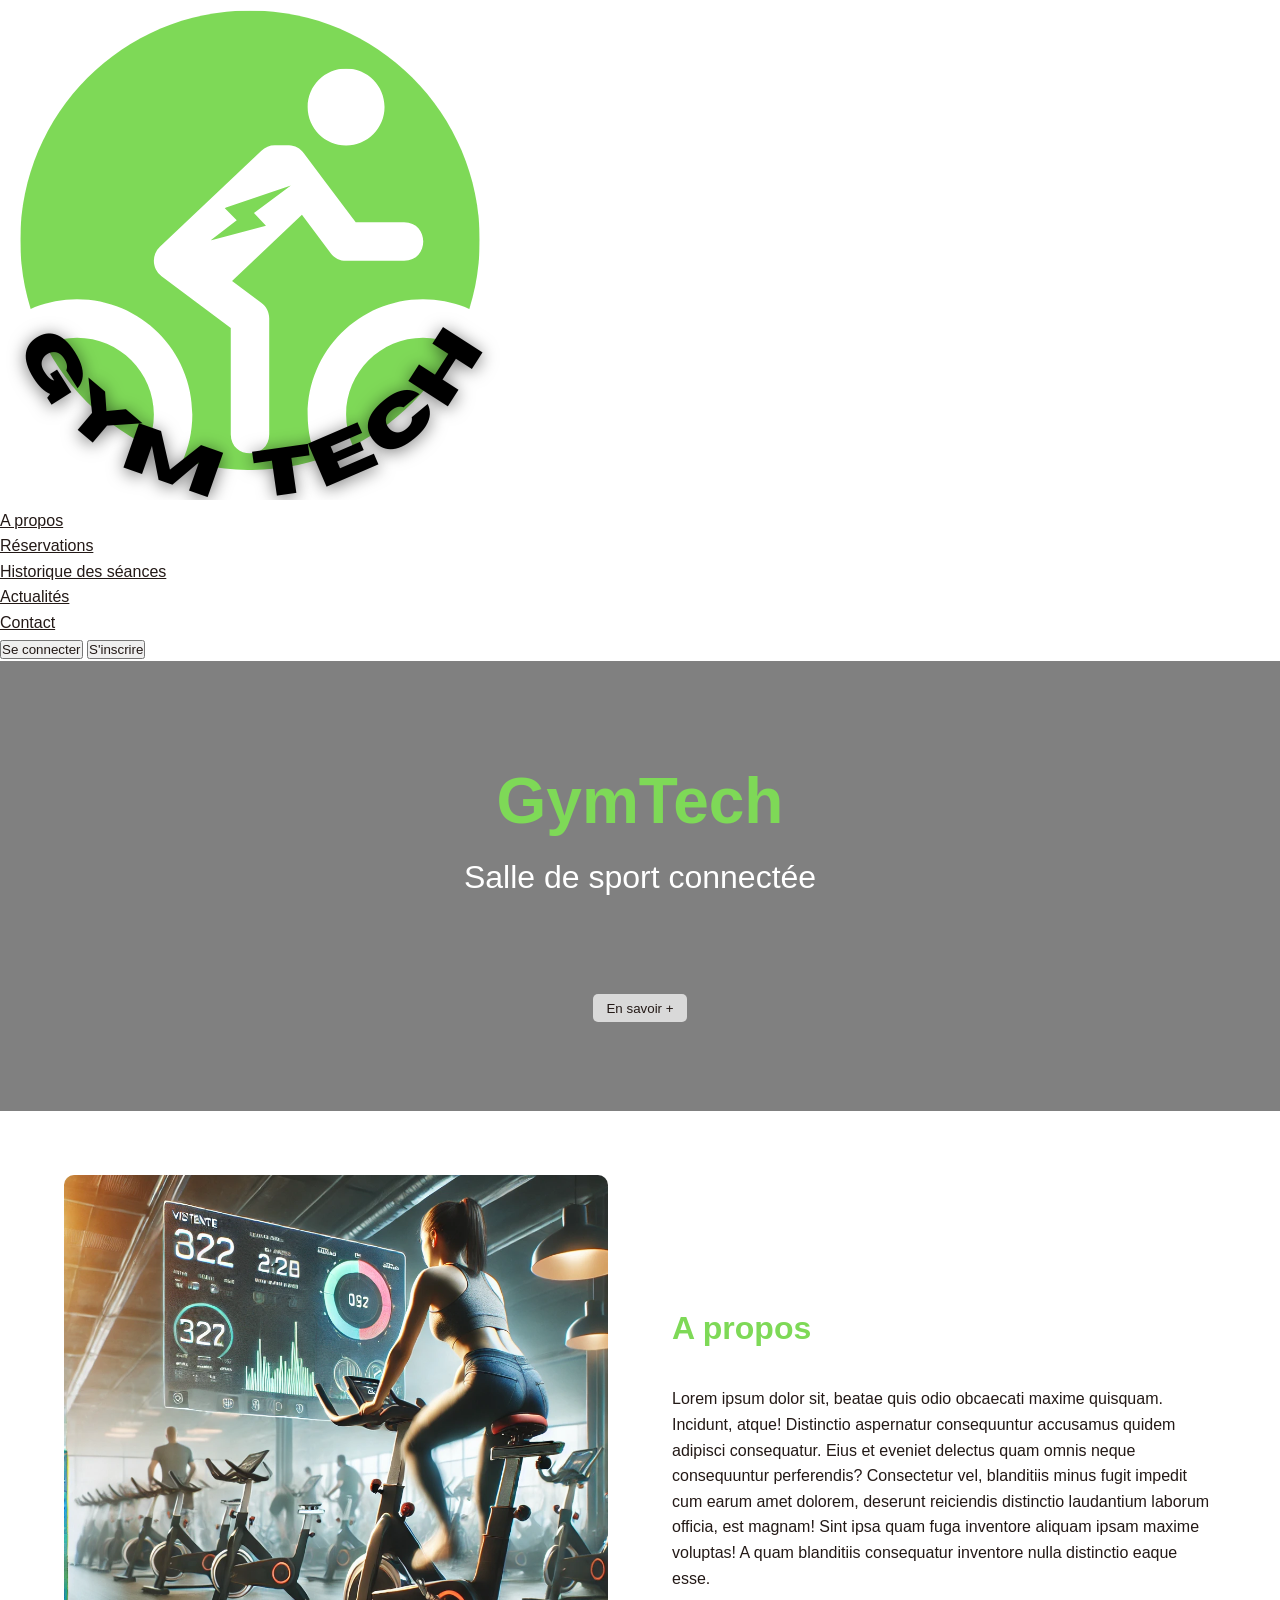
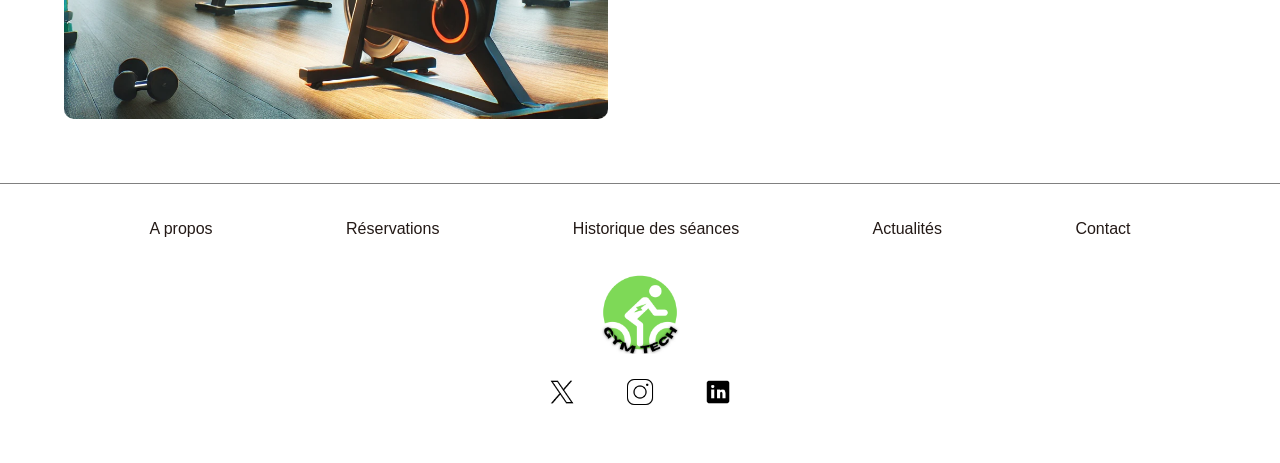
<file: Site GymTech/index.html>
<!DOCTYPE html>
<html lang="fr">
<head>
    <meta charset="UTF-8">
    <meta name="viewport" content="width=device-width, initial-scale=1.0">
    <title>GymTech</title>
    <link rel="stylesheet" href="./assets/css/style.css">
</head>
<body>

    <header>
        <img src="./assets/images/logo/gymtech_logo.png" alt="Logo de GymTech" id="logo">
        <nav>
            <ul id="navbar">
                <li><a href="#">A propos</a></li>
                <li><a href="#">Réservations</a></li>
                <li><a href="#">Historique des séances</a></li>
                <li><a href="#">Actualités</a></li>
                <li><a href="#">Contact</a></li>
            </ul>

            <div class="button-connect">
                <button id="connect">Se connecter</button>
                <button id="register">S'inscrire</button>
            </div>
        </nav>
    </header>

    <main>
        <div class="presentation">
            <h1>GymTech</h1>
            <h2>Salle de sport connectée</h2>
            <button id="button-more">En savoir +</button>
        </div>

        <div class="about">
            <div class="img-part">
                <img src="./assets/images/GymTech_bike_img.png" alt="">
            </div>
            <div class="text-part">
                <h2>A propos</h2>
                <p>Lorem ipsum dolor sit, beatae quis odio obcaecati maxime quisquam. Incidunt, atque! Distinctio aspernatur consequuntur accusamus quidem adipisci consequatur. Eius et eveniet delectus quam omnis neque consequuntur perferendis? Consectetur vel, blanditiis minus fugit impedit cum earum amet dolorem, deserunt reiciendis distinctio laudantium laborum officia, est magnam! Sint ipsa quam fuga inventore aliquam ipsam maxime voluptas! A quam blanditiis consequatur inventore nulla distinctio eaque esse.</p>
            </div>
        </div>
    </main>

    <footer>
        <ul id="footer-nav">
            <li><a href="#">A propos</a></li>
            <li><a href="#">Réservations</a></li>
            <li><a href="#">Historique des séances</a></li>
            <li><a href="#">Actualités</a></li>
            <li><a href="#">Contact</a></li>
        </ul>
        
        <div class="link">
            <a href="#"><img src="./assets/images/logo/gymtech_logo.png" alt="Logo de GymTech"></a>
            <ul class="media">
                <li><a href="https://x.com/?lang=fr"><img src="./assets/images/logo/logo_x.png" alt=""></a></li>
                <li><a href="https://www.instagram.com/"><img src="./assets/images/logo/logo_instagram.png" alt=""></a></li>
                <li><a href="https://fr.linkedin.com/"><img src="./assets/images/logo/logo_linkedin.png" alt=""></a></li>
            </ul>
        </div>
    </footer>
    
</body>
</html>
</file>
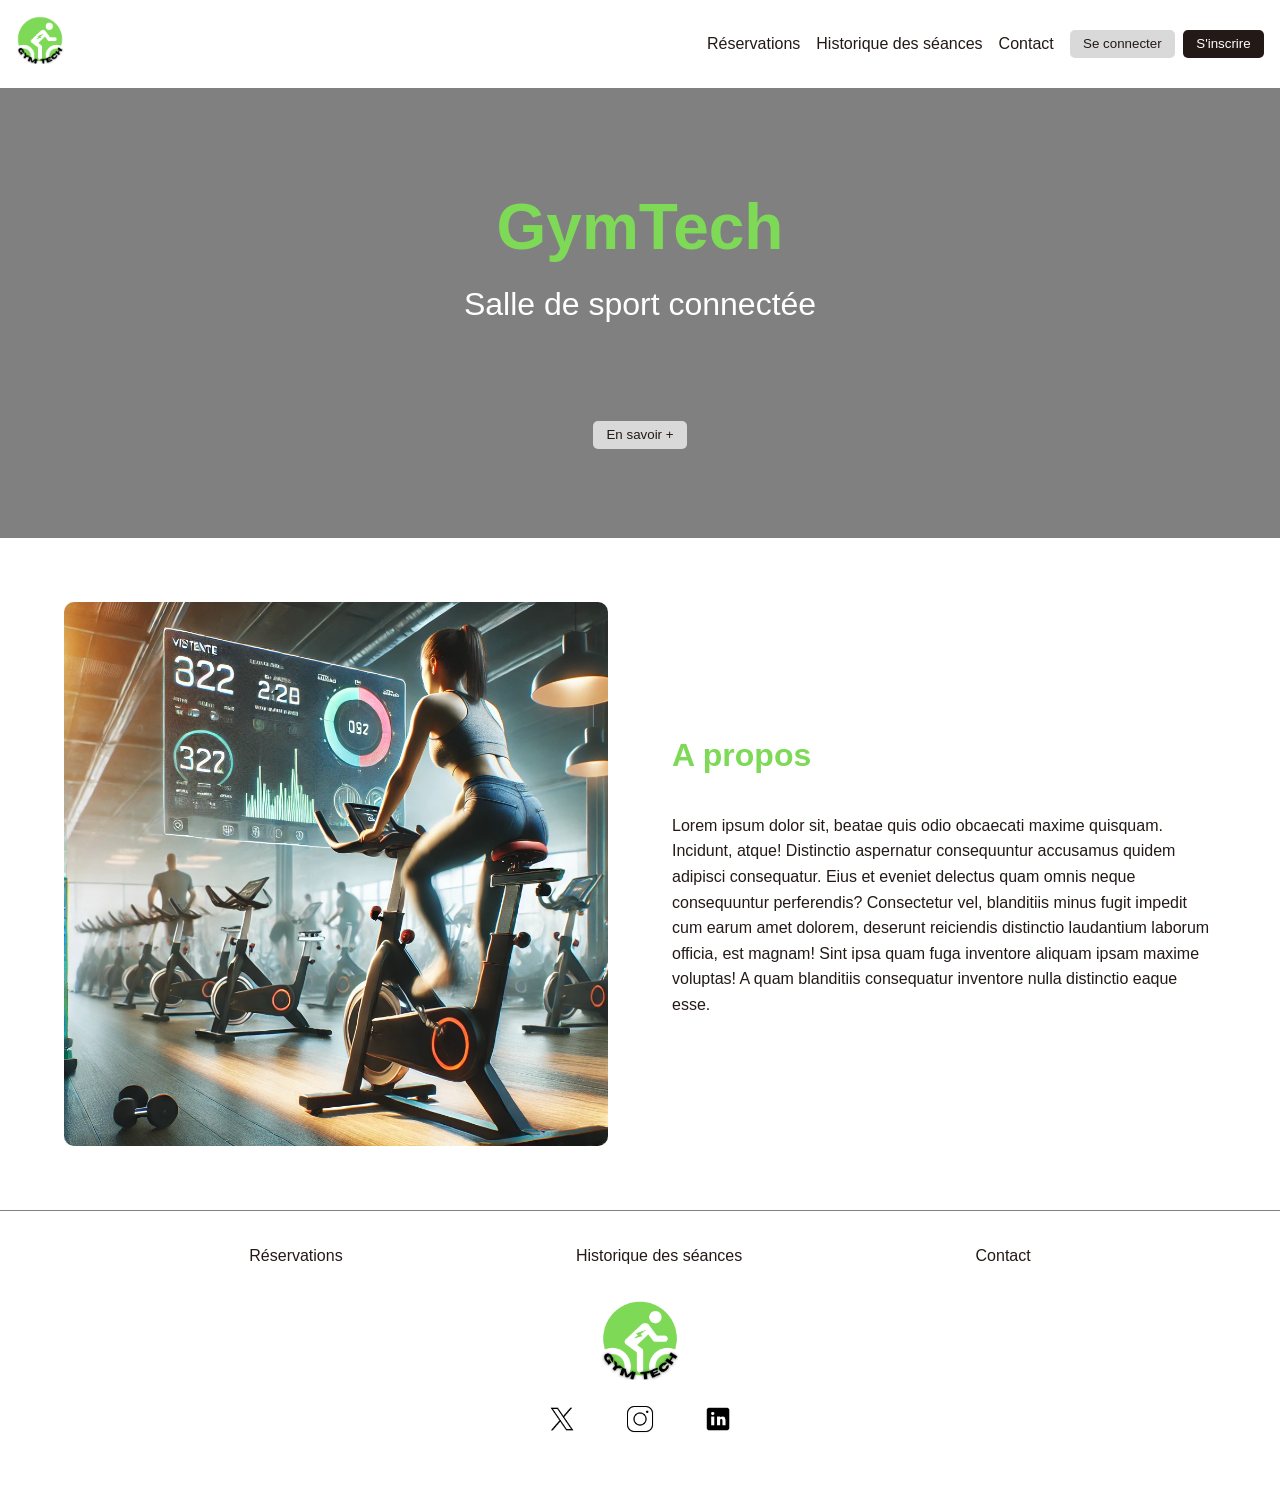
<file: Site GymTech/pages/index.html>
<!DOCTYPE html>
<html lang="fr">
<head>
    <meta charset="UTF-8">
    <meta name="viewport" content="width=device-width, initial-scale=1.0">
    <title>GymTech</title>
    <link rel="stylesheet" href="../assets/css/style.css">
</head>
<body>

    <!-- HEADER -->
    <header>
        <!-- NAVBAR -->
        <nav class="navbar">
            <!-- LOGO -->
            <a href="./index.html"><img src="../assets/images/logo/gymtech_logo.png" alt="Logo de GymTech" class="logo"></a>
            <div class="nav-container">
                <ul class="nav-links">
                    <li><a href="./reservation.html">Réservations</a></li>
                    <li><a href="../php/historique.php">Historique des séances</a></li>
                    <!-- <li><a href="./actus.html">Actualités</a></li> -->
                    <li><a href="./contact.html">Contact</a></li>
                    <li class="mobile-only"><a href="#">Se connecter</a></li>
                    <li class="mobile-only"><a href="#">S'inscrire</a></li>
                </ul>
                <div class="burger">
                    <div class="bar"></div>
                    <div class="bar"></div>
                    <div class="bar"></div>
                </div>
                <!-- BOUTON CONNEXION/INSCRIPTION -->
                <div class="button-connect">
                    <a href="../pages/connexion.html"><button id="connect">Se connecter</button></a>
                    <a href="../pages/inscription.html"><button id="register">S'inscrire</button></a>
                </div>
            </div>
        </nav>
    </header>

    <!-- MAIN -->
    <main>
        <!-- PRESENTATION -->
         <!-- A TERME SERA UN CAROUSEL -->
        <div class="presentation">
            <h1>GymTech</h1>
            <h2>Salle de sport connectée</h2>
            <button id="button-more">En savoir +</button>
        </div>

        <!-- ABOUT -->
         <!-- IMAGE COTE GAUCHE, TEXTE COTE DROIT -->
        <div class="about" id="about">
            <div class="img-part">
                <img src="../assets/images/GymTech_bike_img.png" alt="">
            </div>
            <div class="text-part">
                <h2>A propos</h2>
                <p>Lorem ipsum dolor sit, beatae quis odio obcaecati maxime quisquam. Incidunt, atque! Distinctio aspernatur consequuntur accusamus quidem adipisci consequatur. Eius et eveniet delectus quam omnis neque consequuntur perferendis? Consectetur vel, blanditiis minus fugit impedit cum earum amet dolorem, deserunt reiciendis distinctio laudantium laborum officia, est magnam! Sint ipsa quam fuga inventore aliquam ipsam maxime voluptas! A quam blanditiis consequatur inventore nulla distinctio eaque esse.</p>
            </div>
        </div>
    </main>

    <!-- FOOTER -->
    <footer>
        <ul id="footer-nav">
            <li><a href="../pages/reservation.html">Réservations</a></li>
            <li><a href="../php/historique.php">Historique des séances</a></li>
            <!-- <li><a href="#">Actualités</a></li> -->
            <li><a href="../pages/contact.html">Contact</a></li>
        </ul>
        
        <div class="link">
            <a href="#"><img src="../assets/images/logo/gymtech_logo.png" alt="Logo de GymTech"></a>
            <ul class="media">
                <li><a href="https://x.com/?lang=fr"><img src="../assets/images/logo/logo_x.png" alt=""></a></li>
                <li><a href="https://www.instagram.com/"><img src="../assets/images/logo/logo_instagram.png" alt=""></a></li>
                <li><a href="https://fr.linkedin.com/"><img src="../assets/images/logo/logo_linkedin.png" alt=""></a></li>
            </ul>
        </div>
        
    </footer>
    
    <script src="../assets/js/script.js"></script>
</body>
</html>
</file>
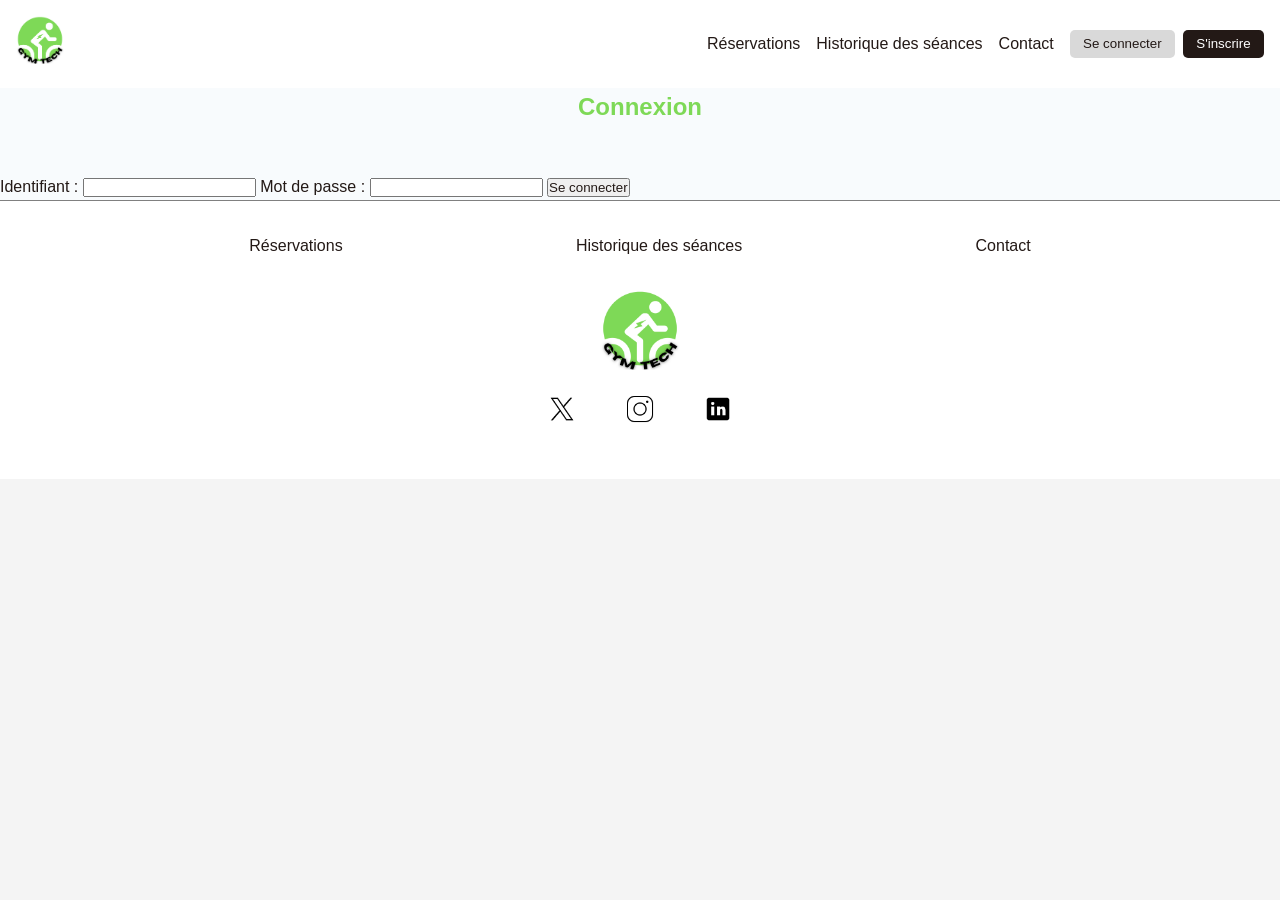
<file: Site GymTech/pages/connexion.html>
<!DOCTYPE html>
<html lang="fr">
<head>
    <meta charset="UTF-8">
    <meta name="viewport" content="width=device-width, initial-scale=1.0">
    <title>Connexion - GymTech</title>
    <link rel="stylesheet" href="../assets/css/style.css">
</head>
<body>

    <!-- HEADER -->
    <header>
        <!-- NAVBAR -->
        <nav class="navbar">
            <!-- LOGO -->
            <a href="./index.html"><img src="../assets/images/logo/gymtech_logo.png" alt="Logo de GymTech" class="logo"></a>
            <div class="nav-container">
                <ul class="nav-links">
                    <li><a href="./reservation.html">Réservations</a></li>
                    <li><a href="./historique.html">Historique des séances</a></li>
                    <!-- <li><a href="./actus.html">Actualités</a></li> -->
                    <li><a href="./contact.html">Contact</a></li>
                    <li class="mobile-only"><a href="#">Se connecter</a></li>
                    <li class="mobile-only"><a href="#">S'inscrire</a></li>
                </ul>
                <div class="burger">
                    <div class="bar"></div>
                    <div class="bar"></div>
                    <div class="bar"></div>
                </div>
                <!-- BOUTON CONNEXION/INSCRIPTION -->
                <div class="button-connect">
                    <button id="connect">Se connecter</button>
                    <button id="register">S'inscrire</button>
                </div>
            </div>
        </nav>
    </header>

    <main>

        <div class="connect">
            <h2>Connexion</h2>
            <div class="form-container">
                <form action="../php/connexion.php" method="post" class="form-connect">
                    <label>Identifiant :</label>
                    <input type="text" name="identifiant_user" required>
                    <label>Mot de passe :</label>
                    <input type="password" name="pswd" required>
                    <button type="submit" name="submit">Se connecter</button>
                </form>
            </div>
        </div>

    </main>
    <!-- FOOTER -->
    <footer>
        <ul id="footer-nav">
            <li><a href="../pages/reservation.html">Réservations</a></li>
            <li><a href="../php/historique.php">Historique des séances</a></li>
            <!-- <li><a href="#">Actualités</a></li> -->
            <li><a href="../pages/contact.html">Contact</a></li>
        </ul>
        
        <div class="link">
            <a href="#"><img src="../assets/images/logo/gymtech_logo.png" alt="Logo de GymTech"></a>
            <ul class="media">
                <li><a href="https://x.com/?lang=fr"><img src="../assets/images/logo/logo_x.png" alt=""></a></li>
                <li><a href="https://www.instagram.com/"><img src="../assets/images/logo/logo_instagram.png" alt=""></a></li>
                <li><a href="https://fr.linkedin.com/"><img src="../assets/images/logo/logo_linkedin.png" alt=""></a></li>
            </ul>
        </div>
    </footer>
    
    <script src="../assets/js/script.js"></script>
    
</body>
</html>
</file>
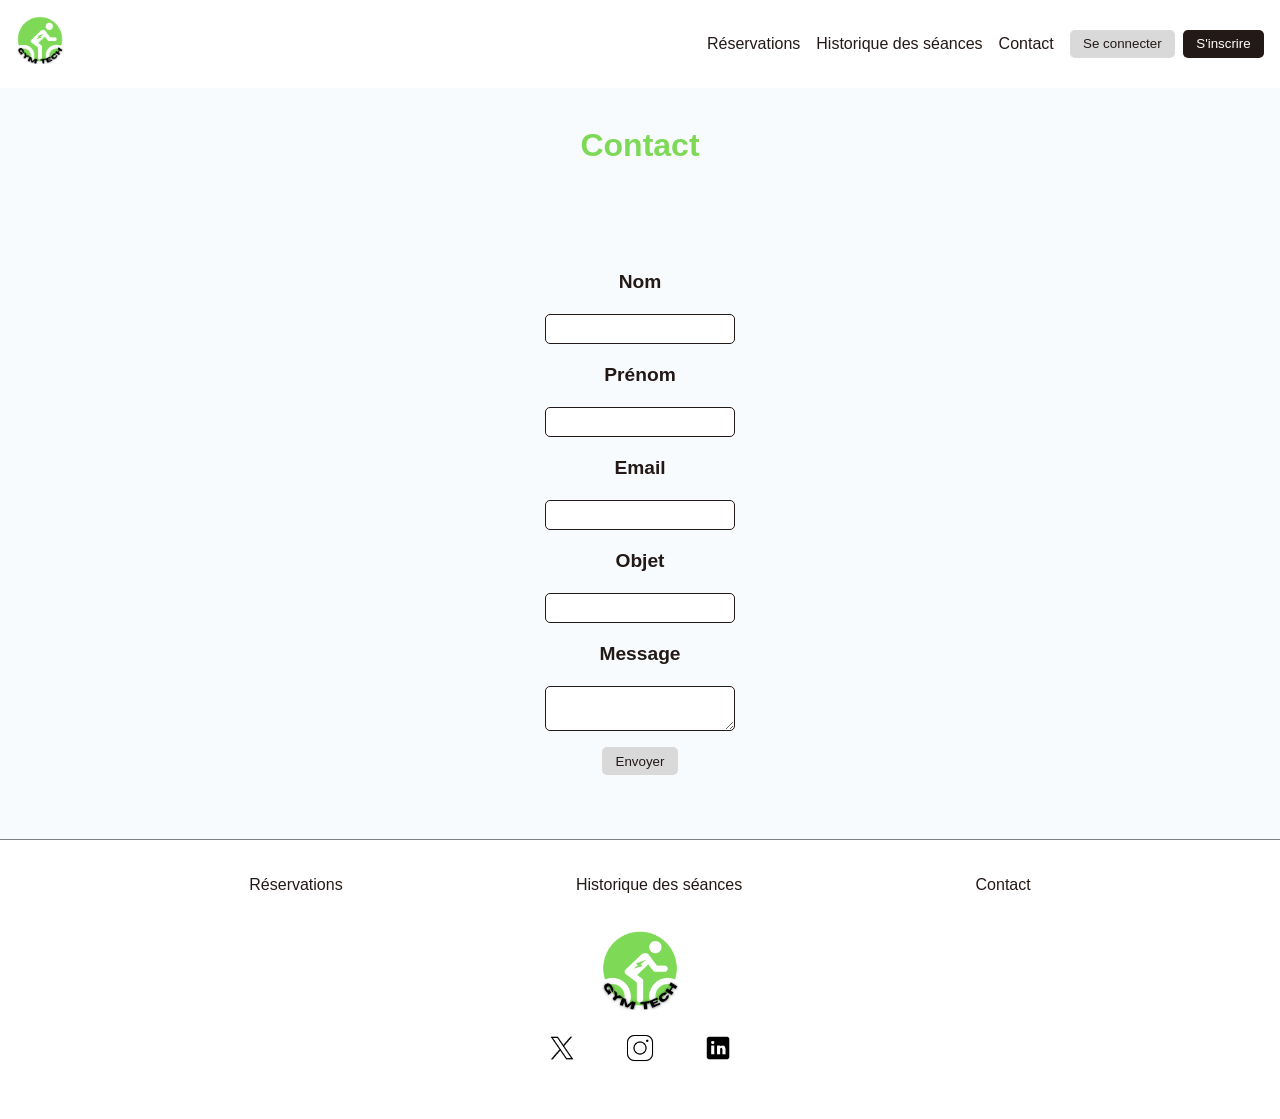
<file: Site GymTech/pages/contact.html>
<!DOCTYPE html>
<html lang="fr">
<head>
    <meta charset="UTF-8">
    <meta name="viewport" content="width=device-width, initial-scale=1.0">
    <title>Contact - GymTech</title>
    <link rel="stylesheet" href="../assets/css/style.css">
</head>
<body>

    <!-- HEADER -->
    <header>
        <!-- NAVBAR -->
        <nav class="navbar">
            <!-- LOGO -->
            <a href="./index.html"><img src="../assets/images/logo/gymtech_logo.png" alt="Logo de GymTech" class="logo"></a>
            <div class="nav-container">
                <ul class="nav-links">
                    <li><a href="./reservation.html">Réservations</a></li>
                    <li><a href="../php/historique.php">Historique des séances</a></li>
                    <!-- <li><a href="./actus.html">Actualités</a></li> -->
                    <li><a href="./contact.html">Contact</a></li>
                    <li class="mobile-only"><a href="#">Se connecter</a></li>
                    <li class="mobile-only"><a href="#">S'inscrire</a></li>
                </ul>
                <div class="burger">
                    <div class="bar"></div>
                    <div class="bar"></div>
                    <div class="bar"></div>
                </div>
                <!-- BOUTON CONNEXION/INSCRIPTION -->
                <div class="button-connect">
                    <button id="connect">Se connecter</button>
                    <button id="register">S'inscrire</button>
                </div>
            </div>
        </nav>
    </header>

    <main>

        <div class="contact">
            <h2>Contact</h2>
            <form action="../php/contact.php" method="POST" class="contact-form">
                <label for="nom">Nom</label>
                <input type="text" name="nom" id="nom" required>
                <label for="prenom">Prénom</label>
                <input type="text" name="prenom" id="prenom" required>
                <label for="email">Email</label>
                <input type="email" name="email" id="email" required>
                <label for="sujet">Objet</label>
                <input type="text" name="sujet" id="sujet" required>
                <label for="message">Message</label>
                <textarea name="message" id="message" required></textarea>
                
                <button type="submit">Envoyer</button>
            </form>
        </div>
        

    </main>

    <!-- FOOTER -->
    <footer>
        <ul id="footer-nav">
            <li><a href="../pages/reservation.html">Réservations</a></li>
            <li><a href="../php/historique.php">Historique des séances</a></li>
            <!-- <li><a href="#">Actualités</a></li> -->
            <li><a href="../pages/contact.html">Contact</a></li>
        </ul>
        
        <div class="link">
            <a href="#"><img src="../assets/images/logo/gymtech_logo.png" alt="Logo de GymTech"></a>
            <ul class="media">
                <li><a href="https://x.com/?lang=fr"><img src="../assets/images/logo/logo_x.png" alt=""></a></li>
                <li><a href="https://www.instagram.com/"><img src="../assets/images/logo/logo_instagram.png" alt=""></a></li>
                <li><a href="https://fr.linkedin.com/"><img src="../assets/images/logo/logo_linkedin.png" alt=""></a></li>
            </ul>
        </div>
    </footer>
    
    <script src="../assets/js/script.js"></script>
    
</body>
</html>
</file>
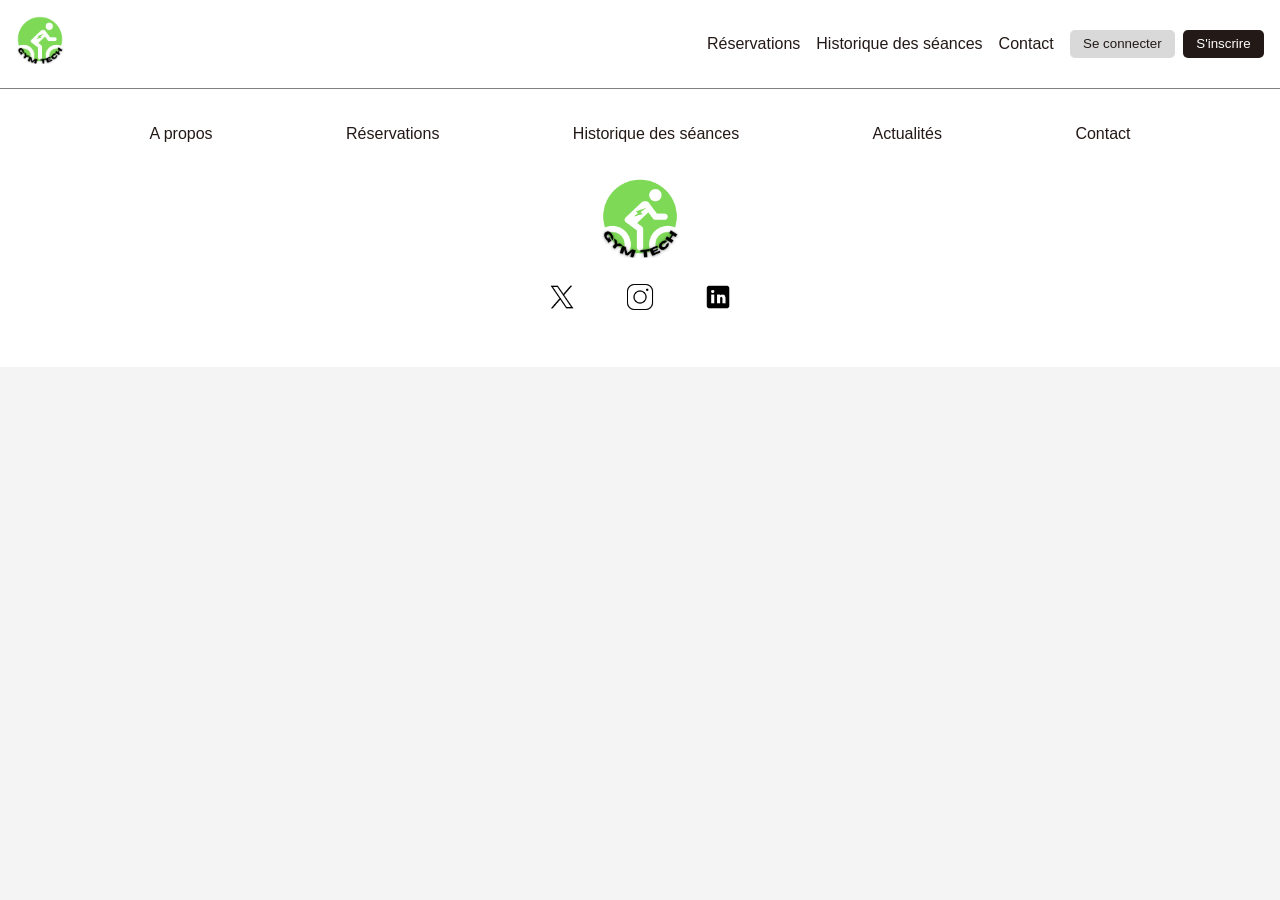
<file: Site GymTech/pages/historique.html>
<!DOCTYPE html>
<html lang="fr">
<head>
    <meta charset="UTF-8">
    <meta name="viewport" content="width=device-width, initial-scale=1.0">
    <title>Historique des séances - GymTech</title>
    <link rel="stylesheet" href="../assets/css/style.css">
</head>
<body>
    <!-- HEADER -->
    <header>
        <!-- NAVBAR -->
        <nav class="navbar">
            <!-- LOGO -->
            <a href="./index.html"><img src="../assets/images/logo/gymtech_logo.png" alt="Logo de GymTech" class="logo"></a>
            <div class="nav-container">
                <ul class="nav-links">
                    <li><a href="./reservation.html">Réservations</a></li>
                    <li><a href="./historique.html">Historique des séances</a></li>
                    <!-- <li><a href="./actus.html">Actualités</a></li> -->
                    <li><a href="./contact.html">Contact</a></li>
                    <li class="mobile-only"><a href="#">Se connecter</a></li>
                    <li class="mobile-only"><a href="#">S'inscrire</a></li>
                </ul>
                <div class="burger">
                    <div class="bar"></div>
                    <div class="bar"></div>
                    <div class="bar"></div>
                </div>
                <!-- BOUTON CONNEXION/INSCRIPTION -->
                <div class="button-connect">
                    <button id="connect">Se connecter</button>
                    <button id="register">S'inscrire</button>
                </div>
            </div>
        </nav>
    </header>

    <main>

        <!-- HISTORIQUE -->
        <div class="historique">
            
            

        </div>

    </main>

    <!-- FOOTER -->
    <footer>
        <ul id="footer-nav">
            <li><a href="#">A propos</a></li>
            <li><a href="#">Réservations</a></li>
            <li><a href="#">Historique des séances</a></li>
            <li><a href="#">Actualités</a></li>
            <li><a href="#">Contact</a></li>
        </ul>
        
        <div class="link">
            <a href="#"><img src="../assets/images/logo/gymtech_logo.png" alt="Logo de GymTech"></a>
            <ul class="media">
                <li><a href="https://x.com/?lang=fr"><img src="../assets/images/logo/logo_x.png" alt=""></a></li>
                <li><a href="https://www.instagram.com/"><img src="../assets/images/logo/logo_instagram.png" alt=""></a></li>
                <li><a href="https://fr.linkedin.com/"><img src="../assets/images/logo/logo_linkedin.png" alt=""></a></li>
            </ul>
        </div>
        
    </footer>
    
    <script src="../assets/js/script.js"></script>
    
</body>
</html>
</file>
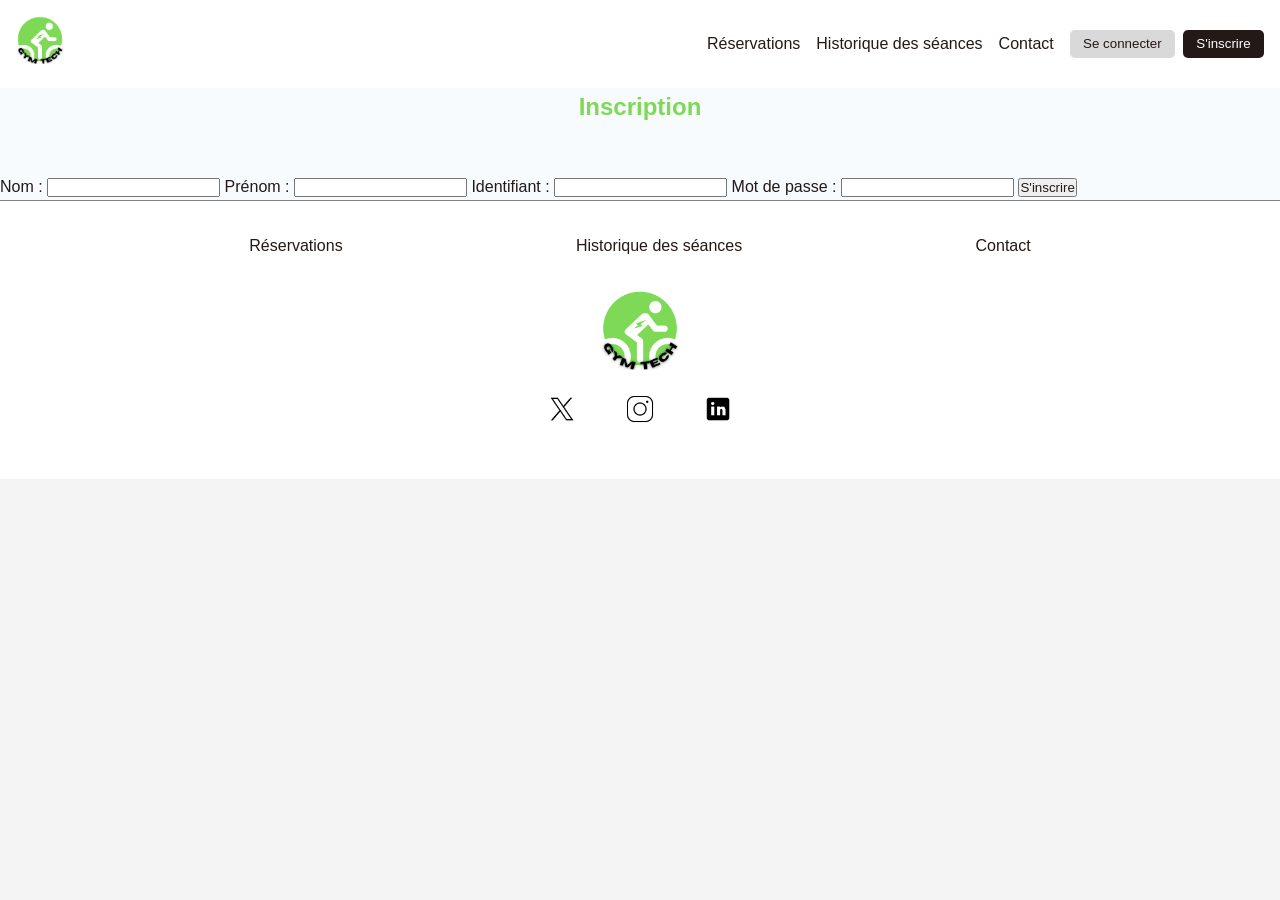
<file: Site GymTech/pages/inscription.html>
<!DOCTYPE html>
<html lang="fr">
<head>
    <meta charset="UTF-8">
    <meta name="viewport" content="width=device-width, initial-scale=1.0">
    <title>Inscription - GymTech</title>
    <link rel="stylesheet" href="../assets/css/style.css">
</head>
<body>

    <!-- HEADER -->
    <header>
        <!-- NAVBAR -->
        <nav class="navbar">
            <!-- LOGO -->
            <a href="./index.html"><img src="../assets/images/logo/gymtech_logo.png" alt="Logo de GymTech" class="logo"></a>
            <div class="nav-container">
                <ul class="nav-links">
                    <li><a href="./reservation.html">Réservations</a></li>
                    <li><a href="../php/historique.php">Historique des séances</a></li>
                    <!-- <li><a href="./actus.html">Actualités</a></li> -->
                    <li><a href="./contact.html">Contact</a></li>
                    <li class="mobile-only"><a href="#">Se connecter</a></li>
                    <li class="mobile-only"><a href="#">S'inscrire</a></li>
                </ul>
                <div class="burger">
                    <div class="bar"></div>
                    <div class="bar"></div>
                    <div class="bar"></div>
                </div>
                <!-- BOUTON CONNEXION/INSCRIPTION -->
                <div class="button-connect">
                    <a href="../pages/connexion.html"><button id="connect">Se connecter</button></a>
                    <a href="../pages/inscription.html"><button id="register">S'inscrire</button></a>
                </div>
            </div>
        </nav>
    </header>

    <main>

        <div class="register">
            <h2>Inscription</h2>
            <div class="form-container">
                <form action="../php/inscription.php" method="post" class="form-register">
                    <label>Nom :</label>
                    <input type="text" name="nom" required>
                    <label>Prénom :</label>
                    <input type="text" name="prenom" required>
                    <label>Identifiant :</label>
                    <input type="text" name="identifiant_user" required>
                    <label>Mot de passe :</label>
                    <input type="password" name="pswd" required>
                    <button type="submit" name="submit">S'inscrire</button>
                </form>
            </div>
        </div>

    </main>
    <!-- FOOTER -->
    <footer>
        <ul id="footer-nav">
            <li><a href="../pages/reservation.html">Réservations</a></li>
            <li><a href="../php/historique.php">Historique des séances</a></li>
            <!-- <li><a href="#">Actualités</a></li> -->
            <li><a href="../pages/contact.html">Contact</a></li>
        </ul>
        
        <div class="link">
            <a href="#"><img src="../assets/images/logo/gymtech_logo.png" alt="Logo de GymTech"></a>
            <ul class="media">
                <li><a href="https://x.com/?lang=fr"><img src="../assets/images/logo/logo_x.png" alt=""></a></li>
                <li><a href="https://www.instagram.com/"><img src="../assets/images/logo/logo_instagram.png" alt=""></a></li>
                <li><a href="https://fr.linkedin.com/"><img src="../assets/images/logo/logo_linkedin.png" alt=""></a></li>
            </ul>
        </div>
    </footer>
    
    <script src="../assets/js/script.js"></script>
    
</body>
</html>
</file>
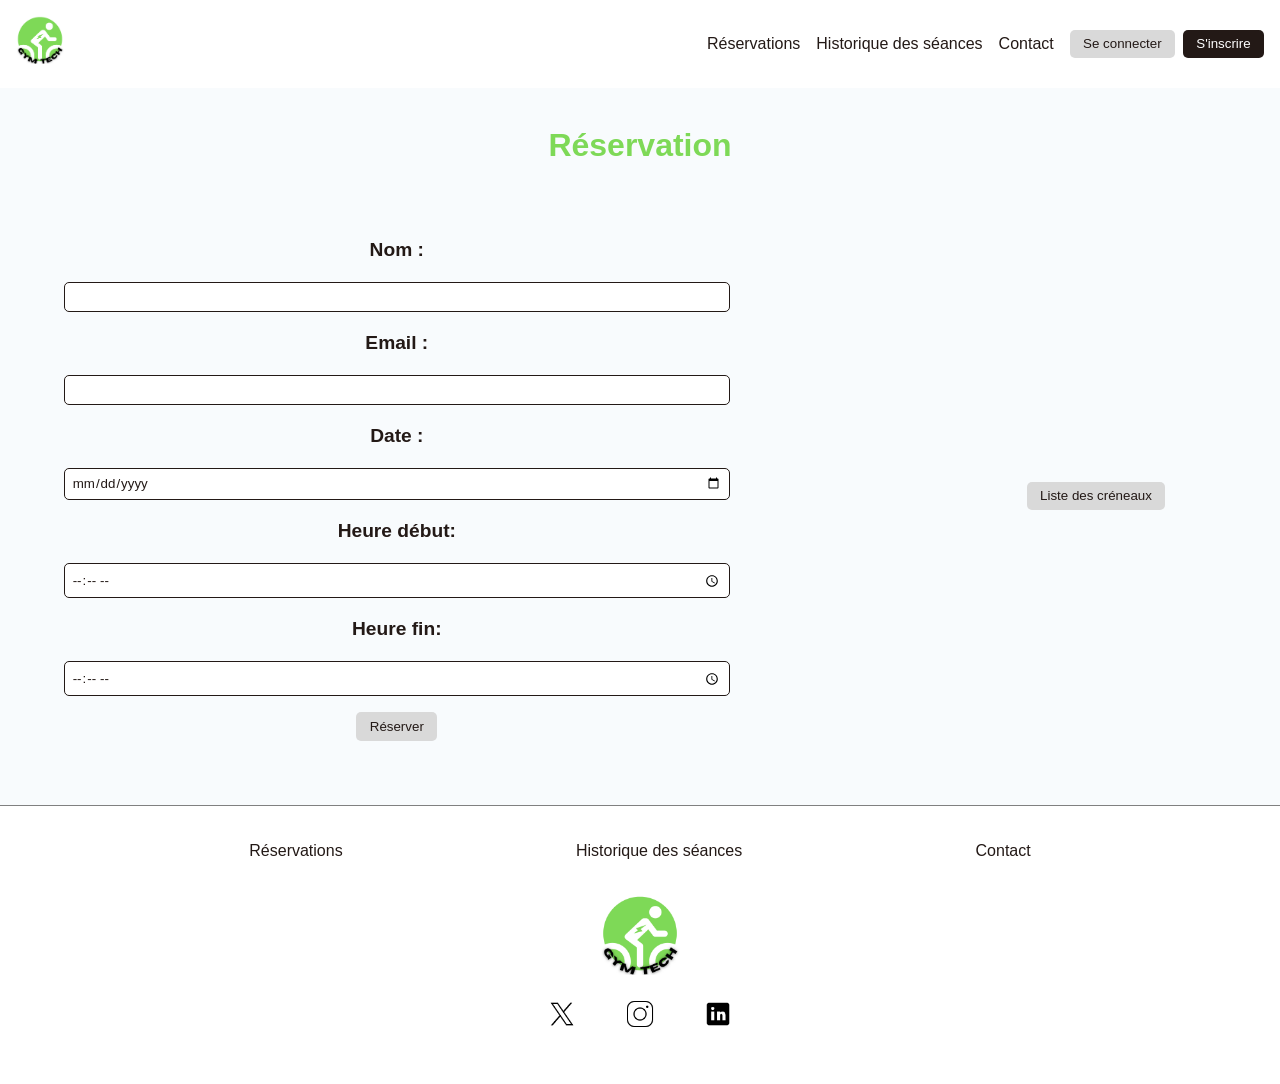
<file: Site GymTech/pages/reservation.html>
<!DOCTYPE html>
<html lang="fr">
<head>
    <meta charset="UTF-8">
    <meta name="viewport" content="width=device-width, initial-scale=1.0">
    <title>Réservation - GymTech</title>
    <link rel="stylesheet" href="../assets/css/style.css">
</head>
<body>
    <!-- HEADER -->
    <header>
        <!-- NAVBAR -->
        <nav class="navbar">
            <!-- LOGO -->
            <a href="./index.html"><img src="../assets/images/logo/gymtech_logo.png" alt="Logo de GymTech" class="logo"></a>
            <div class="nav-container">
                <ul class="nav-links">
                    <li><a href="./reservation.html">Réservations</a></li>
                    <li><a href="../php/historique.php">Historique des séances</a></li>
                    <!-- <li><a href="./actus.html">Actualités</a></li> -->
                    <li><a href="./contact.html">Contact</a></li>
                    <li class="mobile-only"><a href="#">Se connecter</a></li>
                    <li class="mobile-only"><a href="#">S'inscrire</a></li>
                </ul>
                <div class="burger">
                    <div class="bar"></div>
                    <div class="bar"></div>
                    <div class="bar"></div>
                </div>
                <!-- BOUTON CONNEXION/INSCRIPTION -->
                <div class="button-connect">
                    <button id="connect">Se connecter</button>
                    <button id="register">S'inscrire</button>
                </div>
            </div>
        </nav>
    </header>

    <main>

        <!-- RESERVATION -->
        <div class="reservation">
            <h2>Réservation</h2>
            <div class="form-container">
                <form action="../php/reservation.php" method="post" class="form-reservation">
                    <label>Nom :</label>
                    <input type="text" name="nom" required>
                    
                    <label>Email :</label>
                    <input type="email" name="email" required>

                    <label>Date :</label>
                    <input type="date" name="date_resa" required>

                    <label>Heure début:</label>
                    <input type="time" name="heure_debut" required>

                    <label>Heure fin:</label>
                    <input type="time" name="heure_fin" required>

                    <button type="submit">Réserver</button>
                </form>
                <div class="button-list">
                    <button class="btn-list"><a href="../php/affichage_reservations.php">Liste des créneaux</a></button>
                </div>
            </div>
        </div>

    </main>

    <!-- FOOTER -->
    <footer>
        <ul id="footer-nav">
            <li><a href="../pages/reservation.html">Réservations</a></li>
            <li><a href="../php/historique.php">Historique des séances</a></li>
            <!-- <li><a href="#">Actualités</a></li> -->
            <li><a href="../pages/contact.html">Contact</a></li>
        </ul>
        
        <div class="link">
            <a href="#"><img src="../assets/images/logo/gymtech_logo.png" alt="Logo de GymTech"></a>
            <ul class="media">
                <li><a href="https://x.com/?lang=fr"><img src="../assets/images/logo/logo_x.png" alt=""></a></li>
                <li><a href="https://www.instagram.com/"><img src="../assets/images/logo/logo_instagram.png" alt=""></a></li>
                <li><a href="https://fr.linkedin.com/"><img src="../assets/images/logo/logo_linkedin.png" alt=""></a></li>
            </ul>
        </div>
        
    </footer>
    
    <script src="../assets/js/script.js"></script>
</body>
</html>
</file>
<file: Site GymTech/assets/css/style.css>
/* FONTS */
@font-face {
    font-family: 'Traffolight';
    src: url('../fonts/traffolight/Traffolight.otf') format('opentype');
    font-weight: normal;
    font-style: normal;
}

* {
    margin: 0;
    padding: 0;
    font-family: sans-serif;
    color: #231916;
    box-sizing: border-box;
}

body {
    line-height: 1.6;
    background-color: #f4f4f4;
}

header {
    background-color: #fff;
    box-shadow: 0 2px 4px rgba(0, 0, 0, 0.1);
    .navbar {
        display: flex;
        align-items: center;
        justify-content: space-between;
        padding: 1em;
        .logo {
            height: 3em;
            width: auto;
        }
        .nav-container {
            display: flex;
            align-items: center;
            gap: 1em;
            .nav-links {
                display: flex;
                gap: 1em;
                list-style: none;
                li a {
                    text-decoration: none;
                    position: relative;
                    display: inline-block;
                }
                li a::after {
                    content: '';
                    position: absolute;
                    width: 100%;
                    transform: scaleX(0);
                    height: 2px;
                    bottom: -5px;
                    left: 0;
                    background-color: #7ed957;
                    transform-origin: bottom right;
                    transition: transform 0.25s ease-out;
                }
                li a:hover::after {
                    transform: scaleX(1);
                    transform-origin: bottom left;
                }
                .mobile-only {
                    display: none;
                }
            }
            .button-connect {
                display: flex;
                gap: 0.5em;
                button {
                    padding: 0.5em 1em;
                    border: none;
                    border-radius: 5px;
                    cursor: pointer;
                    transition: background-color 0.3s;
                }
                #connect {
                    background-color: #D9D9D9;
                }
                #connect:hover {
                    background-color: #7ed957;
                    color: #fff;
                }
                #register {
                    background-color: #231916;
                    color: #FEFEFE;
                }
                /* #register:hover {
                    background-color: #7ed957;
                    color: #fff;
                } */
            }
            .burger {
                display: none;
                flex-direction: column;
                cursor: pointer;
                .bar {
                    background: #231916;
                    height: 4px;
                    width: 25px;
                    margin: 4px;
                    transition: 0.4s;
                }
            }
        }
    }
}

main {
    background-color: #f8fbfd;
    .presentation {
        height: 50vh;
        background-color: #808080;
        display: flex;
        flex-direction: column;
        justify-content: center;
        align-items: center;
        text-align: center;
        padding: 2em;
        h1 {
            font-weight: 700;
            font-size: 4em;
            color: #7ed957;
        }
        h2 {
            font-size: 2em;
            font-weight: 300;
            color: #fff;
        }
        #button-more {
            margin-top: 2em;
            padding: 0.5em 1em;
            background-color: #D9D9D9;
            border: none;
            border-radius: 5px;
            cursor: pointer;
            transition: background-color 0.3s;
        }
        #button-more:hover {
            background-color: #7ed957;
            color: #fff;
        }
    }
    .about {
        display: flex;
        flex-wrap: wrap;
        justify-content: space-around;
        align-items: stretch;
        padding: 2em;
        background-color: #fff;
        .img-part, .text-part {
            flex: 1 1 45%;
            padding: 1em;
            margin: 1em;
        }
        .img-part {
            display: flex;
            justify-content: center;
            align-items: center;
            img {
                max-width: 100%;
                height: auto;
                border-radius: 10px;
            }
        }
        .text-part {
            display: flex;
            flex-direction: column;
            justify-content: center;
            align-items: flex-start;
            h2 {
                font-size: 2em;
                font-weight: 700;
                margin-bottom: 1em;
            }
            p {
                font-size: 1em;
                line-height: 1.6;
                color: #231916;
            }
        }
    }
    .reservation {
        background-color: #f8fbfd;
        display: flex;
        flex-direction: column;
        align-items: center;
        padding: 2em;
        h2 {
            font-size: 2em;
            font-weight: 700;
            color: #7ed957;
            text-align: center;
            margin-bottom: 1em;
        }
        .form-container {
            display: flex;
            justify-content: space-between;
            align-items: center;
            width: 100%;
        }
        .form-reservation {
            display: flex;
            flex-direction: column;
            justify-content: center;
            align-items: center;
            gap: 1em;
            padding: 2em;
            width: 60%;
            label {
                font-size: 1.2em;
                font-weight: 700;
            }
            input {
                padding: 0.5em;
                border: 1px solid #231916;
                border-radius: 5px;
                width: 100%;
            }
            button {
                padding: 0.5em 1em;
                border: none;
                border-radius: 5px;
                cursor: pointer;
                background-color: #D9D9D9;
            }
            button:hover {
                background-color: #7ed957;
                color: #fff;
            }
        }
        .button-list {
            display: flex;
            flex-direction: column;
            justify-content: center;
            align-items: center;
            gap: 1em;
            margin-top: 1em;
            width: 25%;
            button {
                margin: 1em;
                padding: 0.5em 1em;
                border: none;
                border-radius: 5px;
                cursor: pointer;
                background-color: #D9D9D9;
                a {
                    text-decoration: none;
                    color: #231916;
                }
            }
            button:hover {
                background-color: #7ed957;
                a {
                    color: #fff;
                }
            }
        }
    }
    .timeline { 
        position: relative;
        max-width: 600px;
        margin: auto;
        padding: 2em 0;
    }
    .timeline::after { 
        content: '';
        position: absolute;
        width: 6px;
        background: #7ed957;
        top: 0;
        bottom: 0;
        left: 50%;
        margin-left: -3px;
    }
    .container { 
        padding: 10px 40px; 
        position: relative; 
        background: white; 
        width: 50%; 
        box-shadow: 0 2px 4px rgba(0, 0, 0, 0.1); 
        border-radius: 10px;
        margin-bottom: 2em;
    }
    .left { 
        left: 0; 
    }
    .right { 
        left: 50%; 
    }
    .content { 
        padding: 10px; 
        background: #f8f8f8; 
        border-radius: 5px; 
    }
    .container::before { 
        content: " "; 
        height: 0; 
        position: absolute; 
        top: 22px; 
        width: 25px; 
        z-index: 1; 
        right: -17px; 
        border-style: solid; 
        border-width: 10px 0 10px 10px; 
        border-color: transparent transparent transparent #7ed957; 
    }
    .right::before { 
        left: -17px; 
        border-width: 10px 10px 10px 0; 
        border-color: transparent #7ed957 transparent transparent; 
    }
    h2 {
        text-align: center;
        color: #7ed957;
        margin-bottom: 2em;
    }
    .content h3 {
        color: #231916;
    }
    .content p {
        color: #666;
    }
    .contact {
        background-color: #f8fbfd;
        display: flex;
        flex-direction: column;
        align-items: center;
        padding: 2em;
        h2 {
            font-size: 2em;
            font-weight: 700;
            color: #7ed957;
        }
        .contact-form {
            display: flex;
            flex-direction: column;
            justify-content: center;
            align-items: center;
            gap: 1em;
            padding: 2em;
            label {
                font-size: 1.2em;
                font-weight: 700;
            }
            input, textarea {
                padding: 0.5em;
                border: 1px solid #231916;
                border-radius: 5px;
                width: 100%;
            }
            button {
                padding: 0.5em 1em;
                border: none;
                border-radius: 5px;
                cursor: pointer;
                background-color: #D9D9D9;
            }
            button:hover {
                background-color: #7ed957;
                color: #fff;
            }
        }
    }
}

footer {
    background-color: #fff;
    padding: 2em;
    border-top: 1px solid #808080;
    #footer-nav {
        list-style: none;
        display: flex;
        flex-wrap: wrap;
        justify-content: space-evenly;
        align-items: center;
        li a {
            text-decoration: none;
            color: #231916;
            padding: 0.5em 1em;
            transition: color 0.3s;
        }
        li a:hover {
            color: #7ed957;
        }
    }
    .link {
        margin-top: 2em;
        display: flex;
        flex-direction: column;
        justify-content: center;
        align-items: center;
        img {
            width: 80px;
            height: auto;
        }
        .media {
            list-style: none;
            display: flex;
            gap: 1em;
            li {
                margin: 1em;
            }
            img {
                width: 30px;
                height: auto;
                transition: transform 0.3s;
            }
            img:hover {
                transform: scale(1.1);
            }
        }
    }
}

@media screen and (max-width: 1024px) {
    .presentation h1 {
        font-size: 3em;
    }
    .presentation h2 {
        font-size: 1.5em;
    }
}

@media screen and (max-width: 768px) {
    header {
        display: flex;
        flex-direction: column;
        .navbar {
            display: flex;
            align-items: center;
            .nav-container {
                display: flex;
                align-items: flex-start;
                .nav-links {
                    display: none;
                    flex-direction: column;
                    width: 100%;
                    background: white;
                    li {
                        width: 100%;
                        text-align: center;
                        padding: 10px 0;
                    }
                    .mobile-only {
                        display: block;
                    }
                }
                .nav-links.open {
                    display: flex;
                }
                .button-connect {
                    display: none;
                }
                .burger {
                    display: flex;
                }
            }
        }
    }
    .about {
        flex-direction: column;
        .img-part, .text-part {
            width: 100%;
        }
    }
    .reservation .form-container {
        flex-direction: column;
        align-items: center;
    }
    .reservation .form-reservation, .reservation .button-list {
        width: 100%;
    }
    .reservation .button-list {
        margin-top: 1em;
    }

    .timeline .container {
        width: 100%;
        left: 0 !important;
    }
    .timeline .container.right {
        left: 0 !important;
    }
    .timeline .container::before, .timeline .container.right::before {
        left: 50%;
        margin-left: -3px;
        border: none;
    }

    .actus {
        flex-direction: column;
        align-items: center;
    }
    .actus .card {
        width: 100%;
        max-width: 600px;
    }

    .contact .contact-form {
        width: 100%;
        padding: 1em;
    }

    .view-resa .table-resa {
        width: 100%;
    }
    .view-resa .table-resa th, .view-resa .table-resa td {
        padding: 0.5em;
    }
}

@media screen and (max-width: 425px) {
    .presentation h1 {
        font-size: 2em;
    }
    .presentation h2 {
        font-size: 1em;
    }
    .about {
        flex-direction: column;
        .img-part, .text-part {
            width: 100%;
        }
    }
    footer {
        #footer-nav {
            flex-direction: column;
            gap: 1em;
        }
        .link {
            margin: 1em;
        }
    }
    .reservation .form-reservation label, .reservation .form-reservation input, .reservation .form-reservation button {
        width: 100%;
    }
    .reservation .button-list button {
        width: 100%;
    }

    .timeline .container {
        padding: 10px 20px;
    }

    .actus .card {
        padding: 1em;
    }

    .contact .contact-form label, .contact .contact-form input, .contact .contact-form textarea, .contact .contact-form button {
        width: 100%;
    }
}

@media screen and (max-width: 375px) {
    .presentation h1 {
        font-size: 1.5em;
    }
    .presentation h2 {
        font-size: 0.8em;
    }
}

@media screen and (max-width: 320px) {
    .presentation h1 {
        font-size: 1.2em;
    }
    .presentation h2 {
        font-size: 0.7em;
    }
}
</file>
